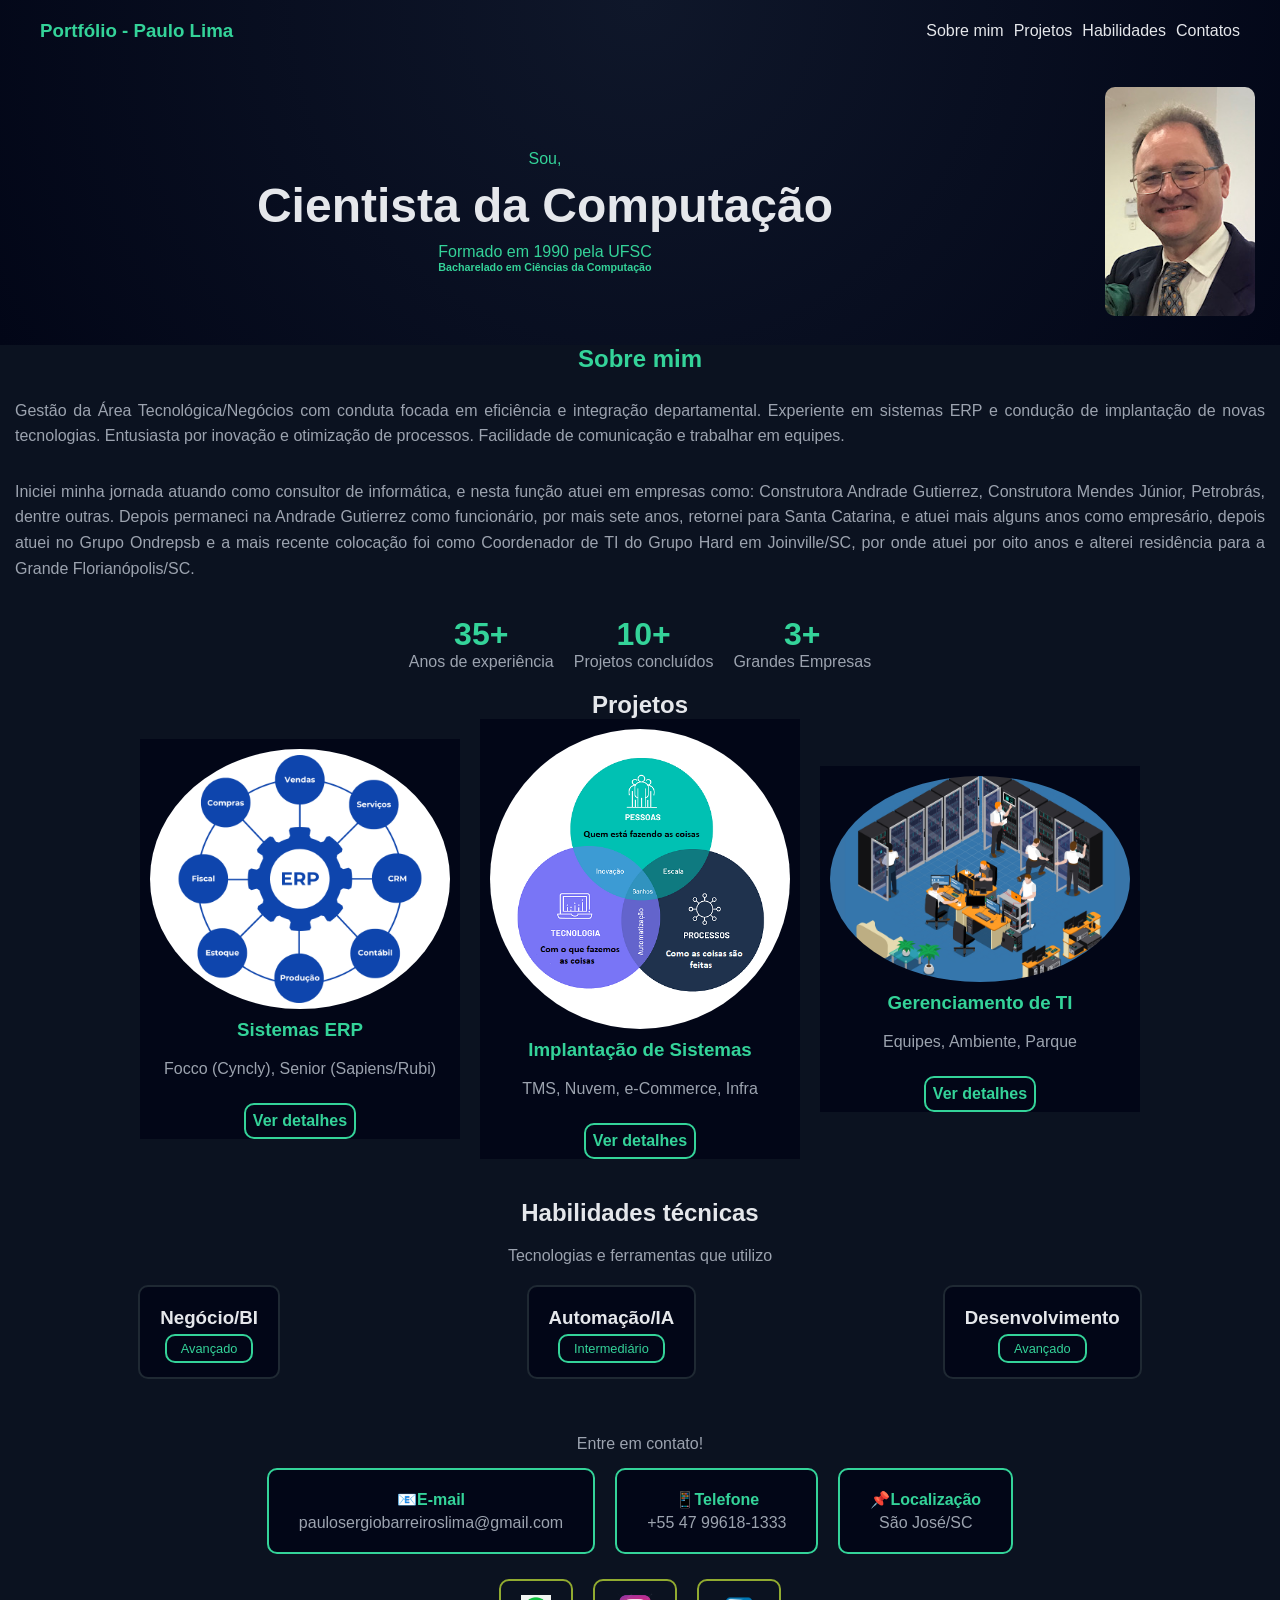
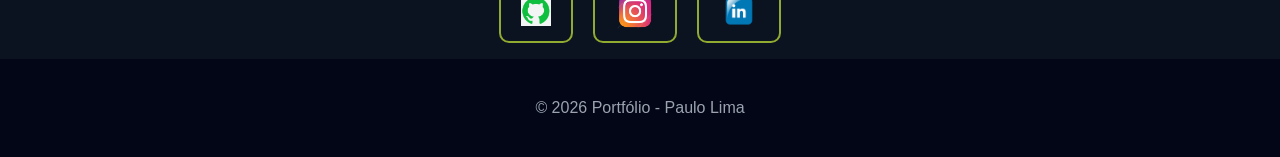
<file: index.html>
<!DOCTYPE html>
<html lang="pt-br">
<head>
    <meta charset="UTF-8">
    <meta name="viewport" content="width=device-width, initial-scale=1.0">
    <meta http-equiv="X-UA-Compatible" content="ie=edge" />
    <link rel="stylesheet" href="styles.css">
    <title>Paulo Lima</title>
</head>
<body>
    <header class="prim">
        <nav class="navbar"> <!-- Seção de navegação do site -->
            <h3 class="logo">Portfólio - Paulo Lima</h3>
            <button id="hamburguer" aria-label="Abrir menu">&#9776;</button>
            <ul id="menu">
                <li><a href="#sobre">Sobre mim</a></li>
                <li><a href="#projetos">Projetos</a></li>
                <li><a href="#habilidades">Habilidades</a></li>
                <li><a href="#contatos">Contatos</a></li>
                <!-- <li>vazio</li> -->
            </ul>
        </nav>
        <div class="comfoto">
            <div class="prim-container">
                <p class="intro">Sou, </p>
                <h2>Cientista da Computação</h2>
                <p class="descricao">Formado em 1990 pela UFSC</p>
                <h6 class="descricao">Bacharelado em Ciências da Computação</h6>
            </div>
            <div class="eu">
                <img src="PL-CV.jpg" alt="Fotografia de Paulo Lima">
            </div>
        </div>
    </header>
    <section id="sobre">
        <h2>Sobre mim</h2>
        <div class="sobre-conteudo">
            <div class="sobre-texto">
                <p>
                    Gestão da Área Tecnológica/Negócios com conduta focada em eficiência e integração departamental.
                    Experiente em sistemas ERP e condução de implantação de novas tecnologias. Entusiasta por inovação
                    e otimização de processos. Facilidade de comunicação e trabalhar em equipes.
                </p>
                <p> 
                    Iniciei minha jornada atuando como consultor de informática, e nesta função atuei em empresas como:
                    Construtora Andrade Gutierrez, Construtora Mendes Júnior, Petrobrás, dentre outras. Depois permaneci na 
                    Andrade Gutierrez como funcionário, por mais sete anos, retornei para Santa Catarina, e atuei mais 
                    alguns anos como empresário, depois atuei no Grupo Ondrepsb e a mais recente colocação foi como
                    Coordenador de TI do Grupo Hard em Joinville/SC, por onde atuei por oito anos e alterei residência para a
                    Grande Florianópolis/SC.
                </p>    
            </div>      
            <div class="sobre-dados">
                <div>
                    <strong>35+</strong>
                    <span>Anos de experiência</span>
                </div>
                <div>
                    <strong>10+</strong>
                    <span>Projetos concluídos</span> <!-- span para textos curtos -->
                </div>
                <div>
                    <strong>3+</strong>
                    <span>Grandes Empresas</span>
                </div>
            </div>
        </div>
    </section>
    <section id="projetos">
        <h2>Projetos</h2>
        <div class="projetos-container">
            <div class="projetos-card">
                <img src="ERP01.png" alt="Esquema do ERP">
                <h3>Sistemas ERP</h3>
                <p>Focco (Cyncly), Senior (Sapiens/Rubi)</p>
                <a href="ERP.html" target="_blank">Ver detalhes</a>
            </div>
            <div class="projetos-card">
                <img src="Implantacao06.png" alt="Implantação de Sistemas">
                <h3>Implantação de Sistemas</h3>
                <p>TMS, Nuvem, e-Commerce, Infra</p>
                <a href="IMPLANT.html" target="_blank">Ver detalhes</a>
            </div>
            <div class="projetos-card">
                <img src="TI01.png" alt="Gerenciamento de TI">
                <h3>Gerenciamento de TI</h3>
                <p>Equipes, Ambiente, Parque</p>
                <a href="TI.html" target="_blank">Ver detalhes</a>
            </div>
        </div>
    </section>
    <section id="habilidades">
        <h2>Habilidades técnicas</h2>
        <p>
            Tecnologias e ferramentas que utilizo
        </p>
        <div class="habilidades-lista">
            <div class="habilidades-card">
                    <h3>Negócio/BI</h3>
                    <span>Avançado</span>
            </div>
            <div class="habilidades-card">
                    <h3>Automação/IA</h3>
                    <span>Intermediário</span>                
            </div>
            <div class="habilidades-card">
                    <h3>Desenvolvimento</h3>
                    <span>Avançado</span>                
            </div>
        </div>
    <section id="contatos">
        <p>
            Entre em contato!
        </p>
        <div class="contatos-lista">
            <div class="contatos-item">
                <strong>📧E-mail</strong>
                <span><a href="mailto:paulosergiobarreiroslima@gmail.com">paulosergiobarreiroslima@gmail.com</a></span>
            </div>
            <div class="contatos-item">
                <strong>📱Telefone</strong>
                <span><a href="tel:+5547996181333">+55 47 99618-1333</a></span>
            </div>            
            <div class="contatos-item">
                <strong>📌Localização</strong>
                <span>São José/SC</span>
            </div>            
        </div>
        <div class="redes-sociais">
            <a href="https://github.com/PauloSBLima" target="_blank"><img src="GH02.png" title="GitHub" width="30"></a>
            <a href="https://www.instagram.com/plima.herbie53?igsh=amk2d2gzb2Jxbmdk&utm_source=qr" target="_blank"><img src="Insta01.png" title="Instagram" width="40"></a>
            <a href="https://www.linkedin.com/in/paulosergiobarreiroslima" target="_blank"><img src="LinkedIn01.png" title="LinkedIn" width="40"></a>
        </div>
    </section>
    <footer class="footer">
        <p>
            © 2026 Portfólio - Paulo Lima
        </p>
    </footer>
    <script>
        let button = document.getElementById("hamburguer");
        const menu = document.getElementById("menu");
        button.addEventListener("click", function() {
            menu.classList.toggle("ativa");
        })
    </script>
</body>
<!-- Documentações on-line: -->
<!-- w3schools.com -->
<!-- mdn web docs: developer.mozilla.org -->
<!-- Cores:  -->
</html>
</file>
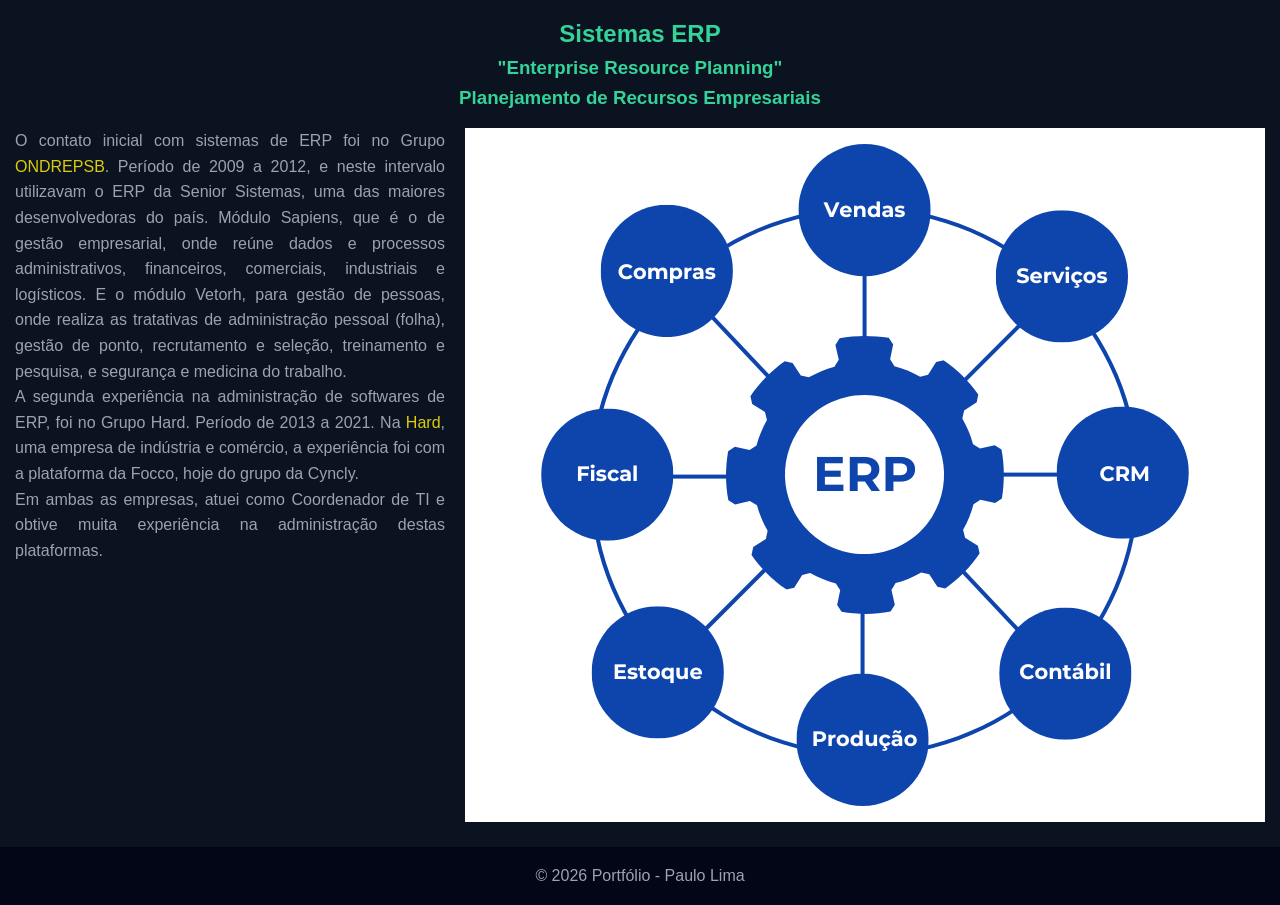
<file: ERP.html>
<!DOCTYPE html>
<html lang="pt-br">
<head>
    <meta charset="UTF-8">
    <meta name="viewport" content="width=device-width, initial-scale=1.0">
    <meta http-equiv="X-UA-Compatible" content="ie=edge" />
    <link rel="stylesheet" href="detalhes.css">
    <title>Sistemas ERP</title>
</head>
<body>
    <div class="global">
        <h2>Sistemas ERP</h2>
        <h3>"Enterprise Resource Planning"</h3>
        <h3>Planejamento de Recursos Empresariais</h3>
        <div class="imagem">
            <img src="ERP01.png" alt="Esquema do ERP">
        </div>
        <div class="textual">
            <p>
                O contato inicial com sistemas de ERP foi no Grupo <a href="https://www.ondrepsb.com.br" target="_blank">ONDREPSB</a>. Período de 2009 a 2012, e neste intervalo utilizavam o ERP da Senior Sistemas, uma das maiores desenvolvedoras do país.
                Módulo Sapiens, que é o de gestão empresarial, onde reúne dados e processos administrativos, financeiros, comerciais, industriais e logísticos. 
                E o módulo Vetorh, para gestão de pessoas, onde realiza as tratativas de administração pessoal (folha), gestão de ponto, recrutamento e seleção, treinamento e pesquisa, e segurança
                e medicina do trabalho.
            </p>
            <p>
                A segunda experiência na administração de softwares de ERP, foi no Grupo Hard. Período de 2013 a 2021.
                Na <a href="https://www.hard.com.br" target="_blank">Hard</a>, uma empresa de indústria e comércio, a experiência foi com a plataforma da Focco, hoje do grupo da Cyncly.

            </p>
             <p>
                Em ambas as empresas, atuei como Coordenador de TI e obtive muita experiência na administração destas plataformas.
            </p>
        </div>
    </div>
    <footer class="footer">
        <p>
            © 2026 Portfólio - Paulo Lima
        </p>
    </footer>
</body>
</html>
</file>
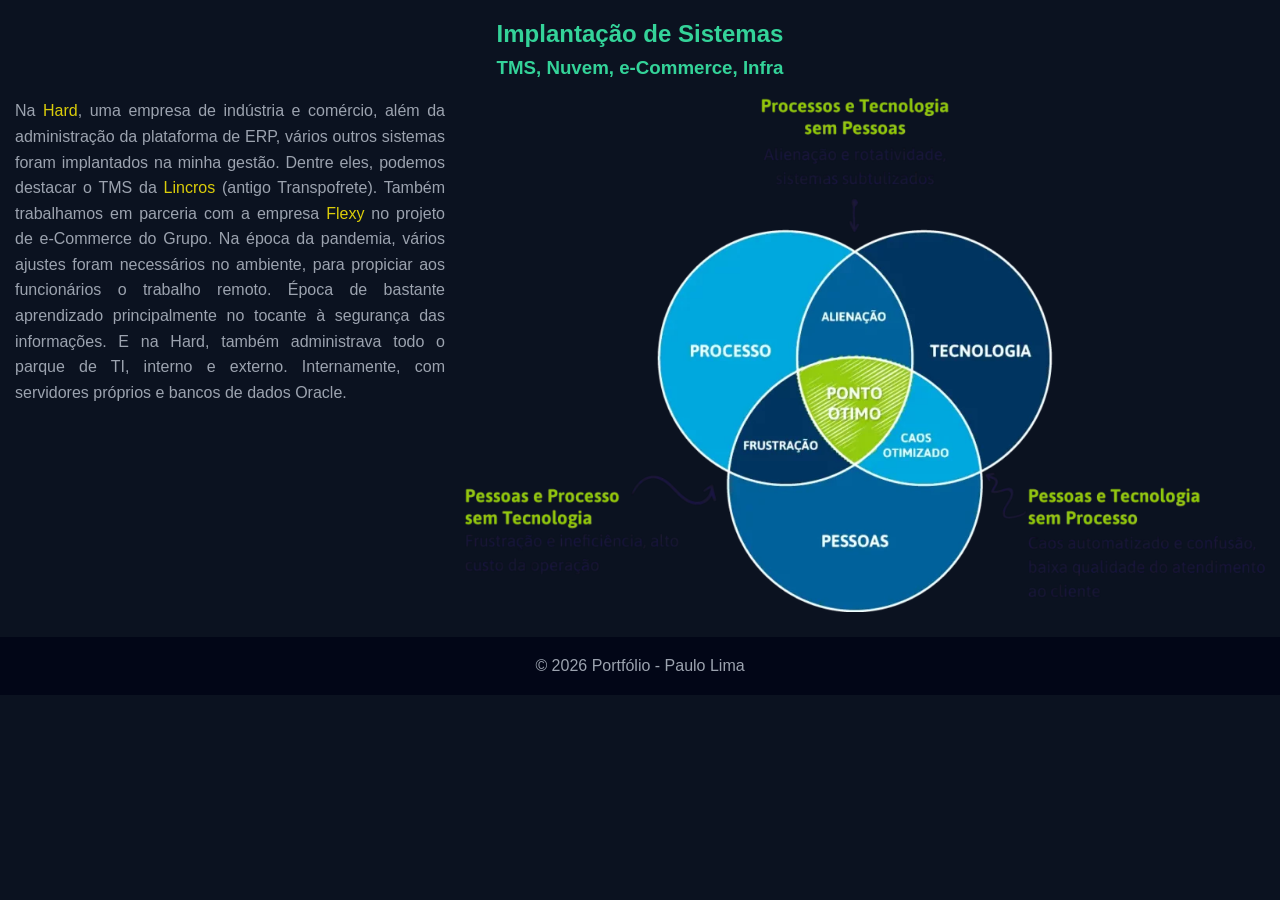
<file: IMPLANT.html>
<!DOCTYPE html>
<html lang="pt-br">
<head>
    <meta charset="UTF-8">
    <meta name="viewport" content="width=device-width, initial-scale=1.0">
    <meta http-equiv="X-UA-Compatible" content="ie=edge" />
    <link rel="stylesheet" href="detalhes.css">
    <title>Implantação de Sistemas</title>
</head>
<body>
    <div class="global">
        <h2>Implantação de Sistemas</h2>
        <h3>TMS, Nuvem, e-Commerce, Infra</h3>
        <div class="imagem">
            <img src="Implantacao02.webp" alt="Esquema do Ponto Ótimo">
        </div>
        <div class="textual">
            <p>
                Na <a href="https://www.hard.com.br" target="_blank">Hard</a>, uma empresa de indústria e comércio, além da administração da plataforma de ERP, vários outros sistemas foram implantados na minha gestão.
                Dentre eles, podemos destacar o TMS da <a href="https://lincros.com/torre-de-controle" target="_blank">Lincros</a> (antigo Transpofrete).
                Também trabalhamos em parceria com a empresa <a href="https://www.flexy.com.br" target="_blank">Flexy</a> no projeto de e-Commerce do Grupo.
                Na época da pandemia, vários ajustes foram necessários no ambiente, para propiciar aos funcionários o trabalho remoto. Época de bastante aprendizado principalmente no tocante à segurança das informações.
                E na Hard, também administrava todo o parque de TI, interno e externo. Internamente, com servidores próprios e bancos de dados Oracle.
            </p>
        </div>
    </div>
    <footer class="footer">
        <p>
            © 2026 Portfólio - Paulo Lima
        </p>
    </footer>
</body>
</html>
</file>
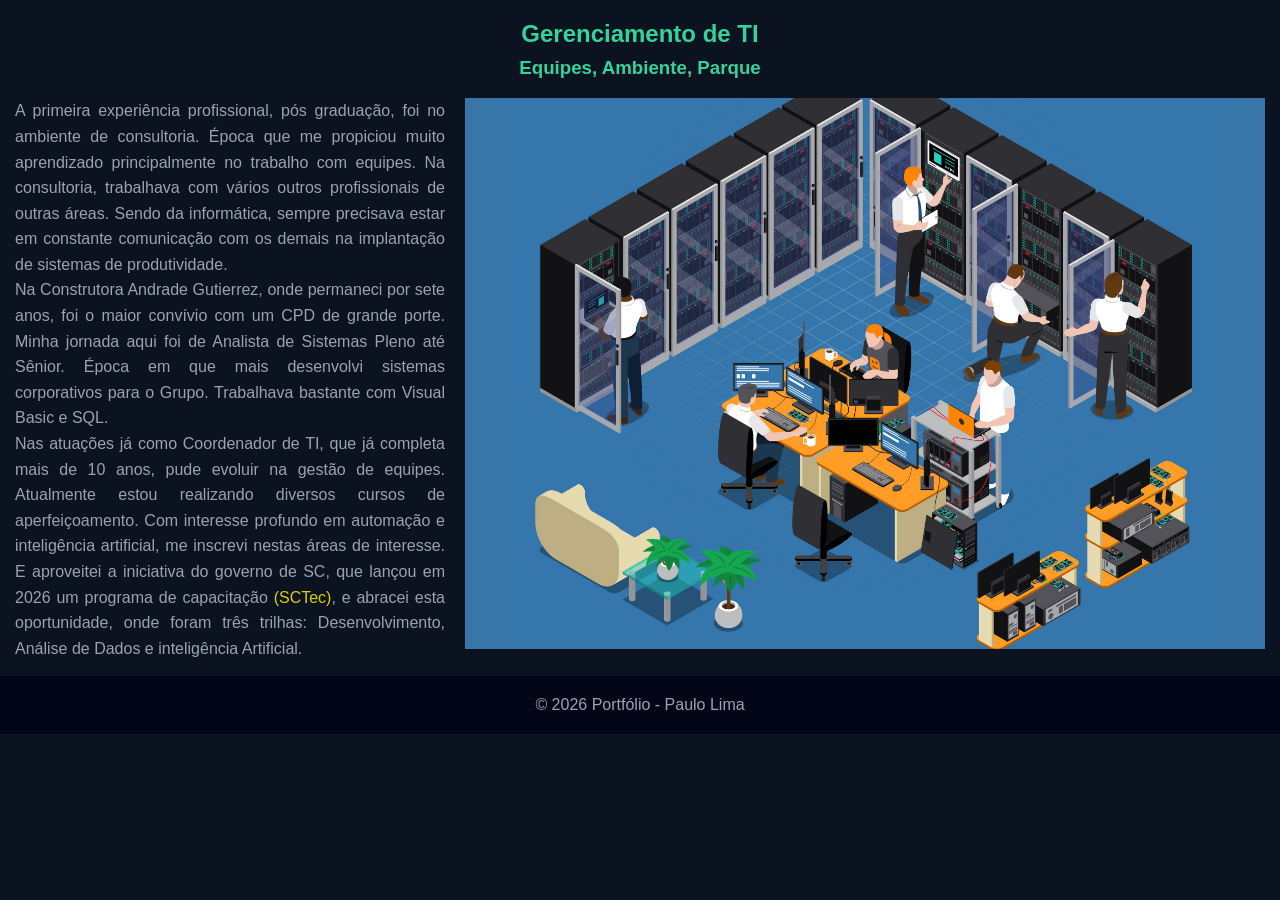
<file: TI.html>
<!DOCTYPE html>
<html lang="pt-br">
<head>
    <meta charset="UTF-8">
    <meta name="viewport" content="width=device-width, initial-scale=1.0">
    <meta http-equiv="X-UA-Compatible" content="ie=edge" />
    <link rel="stylesheet" href="detalhes.css">
    <title>Gerenciamento de TI</title>
</head>
<body>
    <div class="global">
        <h2>Gerenciamento de TI</h2>
        <h3>Equipes, Ambiente, Parque </h3>
        <div class="imagem">
            <img src="TI01.png" alt="Ambiente de TI">
        </div>
        <div class="textual">
            <p>
                A primeira experiência profissional, pós graduação, foi no ambiente de consultoria. Época que me propiciou muito aprendizado principalmente no trabalho com equipes.
                Na consultoria, trabalhava com vários outros profissionais de outras áreas. Sendo da informática, sempre precisava estar em constante comunicação com os demais na implantação
                de sistemas de produtividade.
            </p>
            <p> 
                Na Construtora Andrade Gutierrez, onde permaneci por sete anos, foi o maior convívio com um CPD de grande porte.
                Minha jornada aqui foi de Analista de Sistemas Pleno até Sênior. Época em que mais desenvolvi sistemas corporativos para o Grupo.
                Trabalhava bastante com Visual Basic e SQL.
            </p>
            <p>
                Nas atuações já como Coordenador de TI, que já completa mais de 10 anos, pude evoluir na gestão de equipes.
                Atualmente estou realizando diversos cursos de aperfeiçoamento. Com interesse profundo em automação e inteligência artificial, me inscrevi
                nestas áreas de interesse. E aproveitei a iniciativa do governo de SC, que lançou em 2026 um programa de capacitação <a href="https://sctec.scti.sc.gov.br/" target="_blank">(SCTec)</a>, e abracei esta oportunidade, onde
                foram três trilhas: Desenvolvimento, Análise de Dados e inteligência Artificial.
            </p>
        </div>
    </div>
    <footer class="footer">
        <p>
            © 2026 Portfólio - Paulo Lima
        </p>
    </footer>
</body>
</html>
</file>
<file: styles.css>
/* "Reset" das configurações: */
* {
    margin: 0;
    padding: 0;
    box-sizing: border-box;
}

/* Ref. Cores: https://coolors.co/palettes/trending */
body {
    font-family: Arial, Helvetica, sans-serif;
    background: #0b1220;
    color: #e5e7eb;
}

a {
    text-decoration: none;
    color: inherit; /* pega a cor herdada */
}

li {
    list-style: none;
}

.logo {
    color: #34d399;
}

.navbar {
    display: flex;
    justify-content: space-between;
    align-items: center;
    padding: 20px 40px; /* cima-baixo esq-dir */
    position: relative;
}

#menu {
    display: flex;
    gap: 10px;
}

.prim {
    /* height: 80vh; viewport height */ 
    height: auto;
    background: radial-gradient(circle at top, #0f172a, #020617);
}

.prim-container {
    width: 100%;
    text-align: center;
    height: auto;
    margin-top: 1em; /* medida dinâmica */
}

.comfoto {
    display: flex;
    justify-content: space-between;
    align-items: center;
    padding: 5px;
    /* background-color: red; */
}

.eu img {
    max-width: 150px;
    height: auto;
    border-radius: 10px;
    margin: 20px;
}

.intro {
    color: #34d399;
    margin-bottom: 10px;
}

.prim-container h2 {
    font-size: 3em;
    margin-bottom: 10px;
}

.descricao {
    color: #34d399;

}

/* SOBRE */

#sobre {
    /* height: 100vh; */
    height: auto;
    /* padding: 1em; */
    margin-bottom: 20px;
}

#sobre h2 {
    color: #34d399;
    text-align: center;
    margin: auto;
}

.sobre-conteudo {
    display: flex;
    flex-direction: column;
    gap: 20px;
    align-items: center;
    margin-top: 10px;
}

.sobre-conteudo .sobre-texto {
    flex: 1;
}

.sobre-conteudo .sobre-formacao {
    flex: 1;
}

.sobre-texto p {
    color: #9ca3af;
    /* margin-bottom: 5px; */
    line-height: 1.6;
    padding: 15px;
    text-align: justify;
}

.sobre-dados {
    display: flex;
    gap: 20px;
    flex-wrap: wrap;
    justify-content: center;
    align-items: center;
}

.sobre-dados div {
    text-align: center;
}

.sobre-dados strong {
    display: block;
    font-size: 2em;
    color: #34d399;
}

.sobre-dados span {
    font-size: 1em;
    color: #9ca3af;
}

/* PROJETOS */

#projetos {
    /* min-height: 100vh; */
    text-align: center;
    margin: 20px;
}

.projetos-container {   /* pega todo mundo que está dentro */
    display: flex;
    /* flex: 1 1 250px; */
    /* flex: auto; */
    flex-wrap: wrap;
    gap: 20px;
    /*flex: 1 1 250px; */
    justify-content: center;
    align-items: center;
}

.projetos-card {
    /* min-height: 350px; */
    background: #020617;
/*    padding: 20px;
    border-radius: 10px; */
    display: flex;
    flex-direction: column;
    justify-content: center;
    align-items: center;
}

.projetos-card img {
    width: 300px;
    height: auto;
    border-radius: 50%;
    margin: 10px;
    align-items: center;
    justify-content: center;    
}

.projetos-card a {
    color: #34d399;
    font-weight: bold;
    border: 2px solid #34d399;
    padding: 7px;
    border-radius: 10px;
    /* margin-top: 10px; */
    margin-top: auto;
}

#projetos h3 {
    color: #34d399;
    margin-bottom: 1em;
}

.projetos-card p {
    /* min-height: 60px; */
    color: #9ca3af;
    margin-bottom: 25px;
}

/* HABILIDADES */

#habilidades {
    min-height: 50vh;
    text-align: center;
}

#habilidades h2 {
    margin-top: 40px;
}

#habilidades p {
    color: #9ca3af;
    margin: 20px;
}

.habilidades-lista {
    display: flex;
    flex-wrap: wrap;
    justify-content: space-around;
    gap: 10px;
    margin: 20px;
}

.habilidades-card {
    background-color: #020617;
    border: 2px solid #1f2933;  /* fica preto antes de passar o mouse sobre */
    border-radius: 10px;
    padding: 20px 20px;
}

.habilidades-card:hover {
    border: 2px solid #34d399;   
}

.habilidades-card span {
    padding: 5px 14px;
    border-radius: 10px;
    background: #020617;
    border: 2px solid #34d399;
    color: #34d399;
    font-size: 0.8em;
}

.habilidades-card h3 {
    margin-bottom: 10px;
}

/* CONTATOS */

#contatos {
    /* min-height: 100vh; */
    height: auto;
    text-align: center;
    padding: 1em;
}

#contatos h2 {
    color: #34d399;
    margin-bottom: 20px;
}

#contatos p {
    color: #9ca3af;
    margin-bottom: 15px;
}

.contatos-lista {
    display: flex;
    flex-wrap: wrap;
    align-items: center;
    justify-content: center;
    gap: 20px;
    margin-bottom: 25px;
}

.contatos-item {
    background: #020617;
    padding: 20px 30px;
    border-radius: 10px;
    border: 2px solid #34d399;
}

.contatos-item strong {
    color: #34d399;
    display: block;
    margin-bottom: 5px;
}

.contatos-item span {
    color: #9ca3af;
    font-size: 1em;
}

.redes-sociais {
    display: flex;
    justify-content: center;
    flex-direction: row;
    gap: 20px;
}

@media (max-width: 768px) {
    .redes-sociais {
        flex-direction: column;
        align-items: center;
    }
}

.redes-sociais a {
    border: 2px solid #b6d334c9;
    border-radius: 10px;
    color: #34d399;
    padding: 10px 20px;
    display: flex;
    flex-direction: column;     /* imagem em cima, texto embaixo */
    justify-content: center;    /* centraliza vertical */
    align-items: center;        /* centraliza horizontal */
    text-align: center;
}

.redes-sociais a:hover {
    color: #020617;
    background: #10b981;
}

.footer {
    text-align: center;
    padding: 20px;
    background: #020617;
    color: #9ca3af;
}

#hamburguer {
    display: none;
    font-size: 20px;
    background: none;
    border: none;
    cursor: pointer;
    color: #fff;
}

@media (max-width: 768px) {
    #hamburguer {
        display: block;

    }

    #menu {
        position: absolute;
        top: 70px;
        right: 40px;
        gap: 15px;
        background: #111;
        flex-direction: column;
        display: none;

    }

    #menu.ativa {
        display: flex;

    }
}
</file>
<file: detalhes.css>
* {
    margin: 0;
    padding: 0;
    box-sizing: border-box;
}

/* Ref. Cores: https://coolors.co/palettes/trending */
body {
    font-family: Arial, Helvetica, sans-serif;
    /* font-family: Verdana, Geneva, Tahoma, sans-serif; */
    background: #0b1220;
    color: #e5e7eb;
}

a {
    text-decoration: none;
    color: inherit; /* pega a cor herdada */
}

li {
    list-style: none;
}

.global {
    padding: 15px;
    color: #9ca3af;
    line-height: 1.6;
    text-align: justify;
    overflow: auto; /* Importante: impede que o conteúdo "vaze" para fora da div */
}

.global h2 {
    text-align: center;
    color: #34d399;
}

.global h3 {
    text-align: center;
    color: #34d399;
}

.textual {
    flex: 1;                   /* Faz o texto ocupar todo o espaço restante à esquerda */
    min-width: 300px;          /* Impede que o texto fique muito espremido */
    margin-top: 15px;
}

.textual a {
    color: #dbcd0a;
}

.imagem {
    float: right;          /* Joga a div da imagem para a direita */
    margin-left: 20px;     /* Cria um recuo para o texto não encostar na foto */
    margin-bottom: 10px;   /* Espaço para o texto que passar por baixo */
    max-width: 800px;      /* Limita o tamanho horizontal */
    width: 80%;            /* Define uma largura relativa para ser responsivo */
    margin-top: 15px;
}

.imagem img {
    width: 100%;           /* A imagem interna segue o tamanho da div pai */
    height: auto;
    display: block;
}

/* Ajuste para telas pequenas (Celulares) */
@media (max-width: 600px) {
    .imagem {
        float: none;       /* Remove o float em telas pequenas */
        margin: 0 auto 20px auto; /* Centraliza a imagem */
        width: 100%;       /* Ocupa a largura total */
    }
}

.footer {
    text-align: center;
    padding: 20px;
    background: #020617;
    color: #9ca3af;
}
</file>
